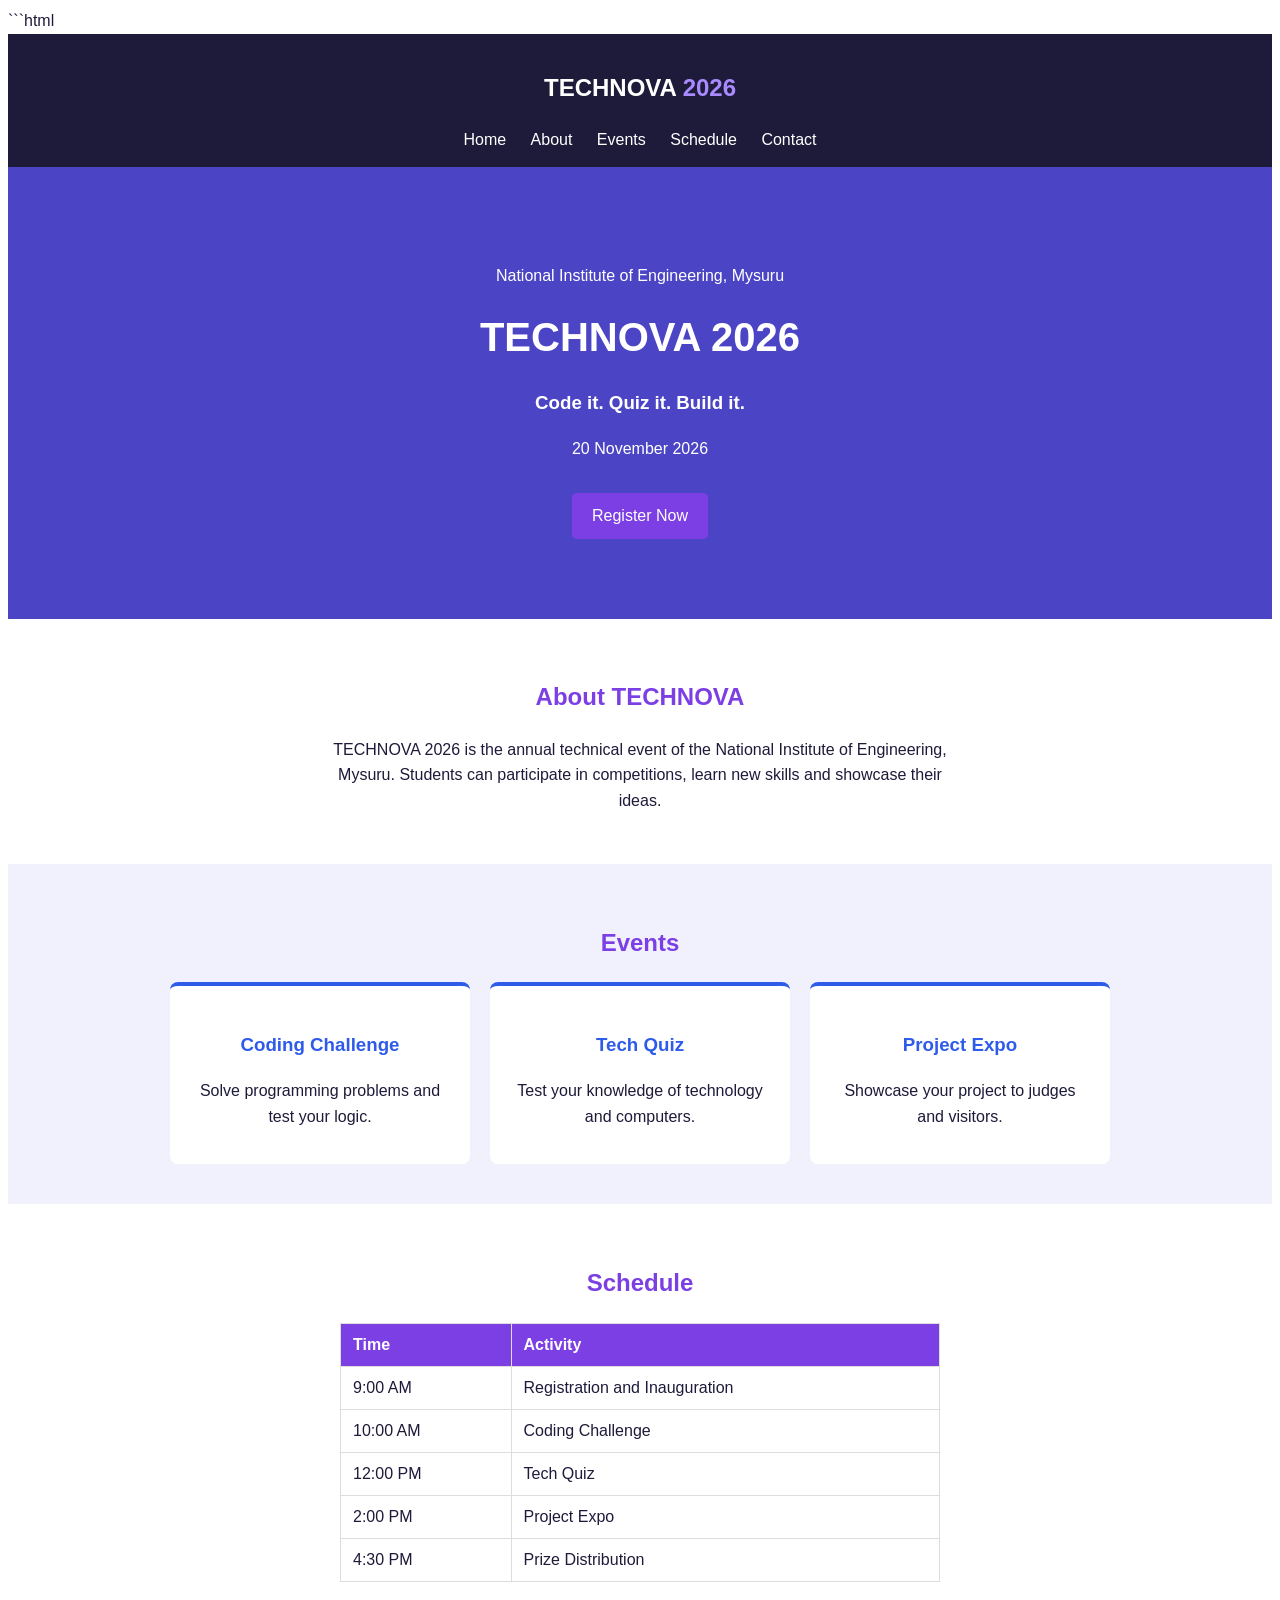
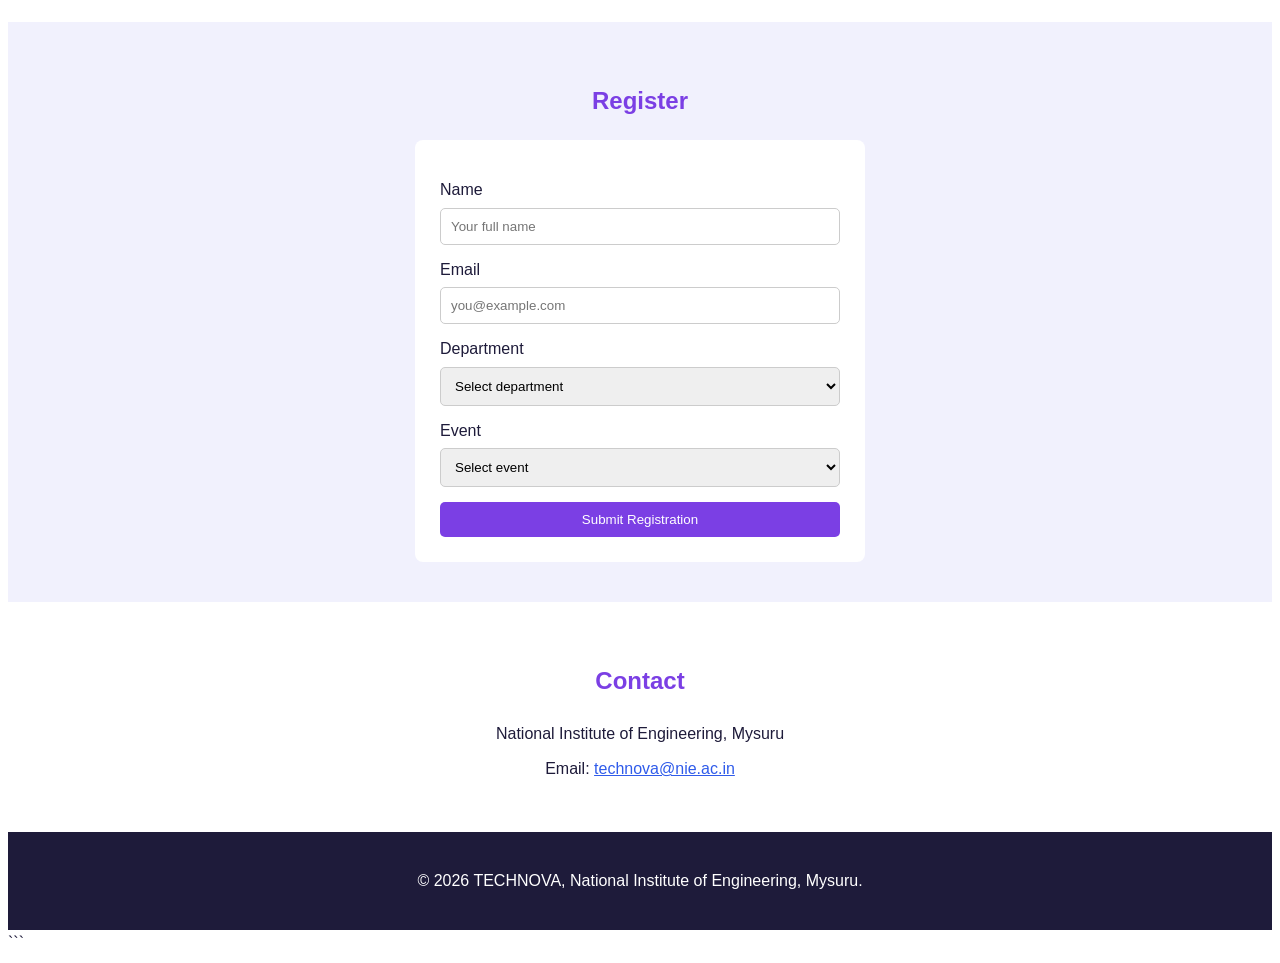
<file: index.html>
```html
<!DOCTYPE html>
<html lang="en">
<head>
    <meta charset="UTF-8">
    <meta name="viewport" content="width=device-width, initial-scale=1.0">
    <title>TECHNOVA 2026</title>
    <link rel="stylesheet" href="style.css">
</head>
<body>

    <header>
        <h2>TECHNOVA <span>2026</span></h2>
        <nav>
            <a href="#home">Home</a>
            <a href="#about">About</a>
            <a href="#events">Events</a>
            <a href="#schedule">Schedule</a>
            <a href="#contact">Contact</a>
        </nav>
    </header>

    <section id="home" class="hero">
        <p>National Institute of Engineering, Mysuru</p>
        <h1>TECHNOVA 2026</h1>
        <h3>Code it. Quiz it. Build it.</h3>
        <p>20 November 2026</p>
        <a href="#register" class="btn">Register Now</a>
    </section>

    <section id="about" class="section">
        <h2>About TECHNOVA</h2>
        <p>
            TECHNOVA 2026 is the annual technical event of the
            National Institute of Engineering, Mysuru. Students
            can participate in competitions, learn new skills
            and showcase their ideas.
        </p>
    </section>

    <section id="events" class="section light">
        <h2>Events</h2>
        <div class="cards">
            <div class="card">
                <h3>Coding Challenge</h3>
                <p>Solve programming problems and test your logic.</p>
            </div>

            <div class="card">
                <h3>Tech Quiz</h3>
                <p>Test your knowledge of technology and computers.</p>
            </div>

            <div class="card">
                <h3>Project Expo</h3>
                <p>Showcase your project to judges and visitors.</p>
            </div>
        </div>
    </section>

    <section id="schedule" class="section">
        <h2>Schedule</h2>
        <table>
            <tr>
                <th>Time</th>
                <th>Activity</th>
            </tr>
            <tr>
                <td>9:00 AM</td>
                <td>Registration and Inauguration</td>
            </tr>
            <tr>
                <td>10:00 AM</td>
                <td>Coding Challenge</td>
            </tr>
            <tr>
                <td>12:00 PM</td>
                <td>Tech Quiz</td>
            </tr>
            <tr>
                <td>2:00 PM</td>
                <td>Project Expo</td>
            </tr>
            <tr>
                <td>4:30 PM</td>
                <td>Prize Distribution</td>
            </tr>
        </table>
    </section>

    <section id="register" class="section light">
        <h2>Register</h2>
        <form>
            <label for="name">Name</label>
            <input type="text" id="name" placeholder="Your full name" required>

            <label for="email">Email</label>
            <input type="email" id="email" placeholder="you@example.com" required>

            <label for="department">Department</label>
            <select id="department" required>
                <option value="">Select department</option>
                <option>Computer Science</option>
                <option>Information Science</option>
                <option>Electronics and Communication</option>
                <option>Electrical and Electronics</option>
                <option>Mechanical</option>
                <option>Civil</option>
            </select>

            <label for="event">Event</label>
            <select id="event" required>
                <option value="">Select event</option>
                <option>Coding Challenge</option>
                <option>Tech Quiz</option>
                <option>Project Expo</option>
            </select>

            <button type="submit" class="btn">Submit Registration</button>
        </form>
    </section>

    <section id="contact" class="section">
        <h2>Contact</h2>
        <p>National Institute of Engineering, Mysuru</p>
        <p>Email: <a href="mailto:technova@nie.ac.in">technova@nie.ac.in</a></p>
    </section>

    <footer>
        <p>&copy; 2026 TECHNOVA, National Institute of Engineering, Mysuru.</p>
    </footer>

</body>
</html>
```
</file>
<file: style.css>
```css
* {
    margin: 0;
    padding: 0;
    box-sizing: border-box;
}

body {
    font-family: Arial, sans-serif;
    color: #1e1b3a;
    line-height: 1.6;
}

header {
    background: #1e1b3a;
    color: white;
    padding: 15px;
    text-align: center;
}

header span {
    color: #a98bff;
}

nav {
    margin-top: 10px;
}

nav a {
    color: white;
    text-decoration: none;
    margin: 10px;
}

.hero {
    background: #4b45c6;
    color: white;
    text-align: center;
    padding: 80px 20px;
}

.hero h1 {
    font-size: 40px;
    margin: 10px;
}

.btn {
    display: inline-block;
    background: #7b3fe4;
    color: white;
    padding: 10px 20px;
    margin-top: 15px;
    border: none;
    border-radius: 5px;
    text-decoration: none;
    cursor: pointer;
}

.section {
    padding: 40px 20px;
    text-align: center;
}

.section h2 {
    color: #7b3fe4;
    margin-bottom: 20px;
}

.section p {
    max-width: 650px;
    margin: 10px auto;
}

.light {
    background: #f1f1fd;
}

.cards {
    display: flex;
    justify-content: center;
    gap: 20px;
    flex-wrap: wrap;
}

.card {
    background: white;
    padding: 25px;
    width: 250px;
    border-radius: 8px;
    border-top: 4px solid #2f5bea;
}

.card h3 {
    color: #2f5bea;
}

table {
    width: 90%;
    max-width: 600px;
    margin: auto;
    border-collapse: collapse;
}

th {
    background: #7b3fe4;
    color: white;
}

th, td {
    padding: 12px;
    border: 1px solid #ddd;
    text-align: left;
}

form {
    background: white;
    max-width: 400px;
    margin: auto;
    padding: 25px;
    text-align: left;
    border-radius: 8px;
}

label {
    display: block;
    margin-top: 12px;
}

input, select {
    width: 100%;
    padding: 10px;
    margin-top: 5px;
    border: 1px solid #ccc;
    border-radius: 5px;
}

form .btn {
    width: 100%;
}

#contact a {
    color: #2f5bea;
}

footer {
    background: #1e1b3a;
    color: white;
    text-align: center;
    padding: 20px;
}

@media (max-width: 600px) {
    nav a {
        display: inline-block;
        margin: 5px;
    }

    .hero h1 {
        font-size: 30px;
    }

    .cards {
        flex-direction: column;
        align-items: center;
    }
}
```
</file>
